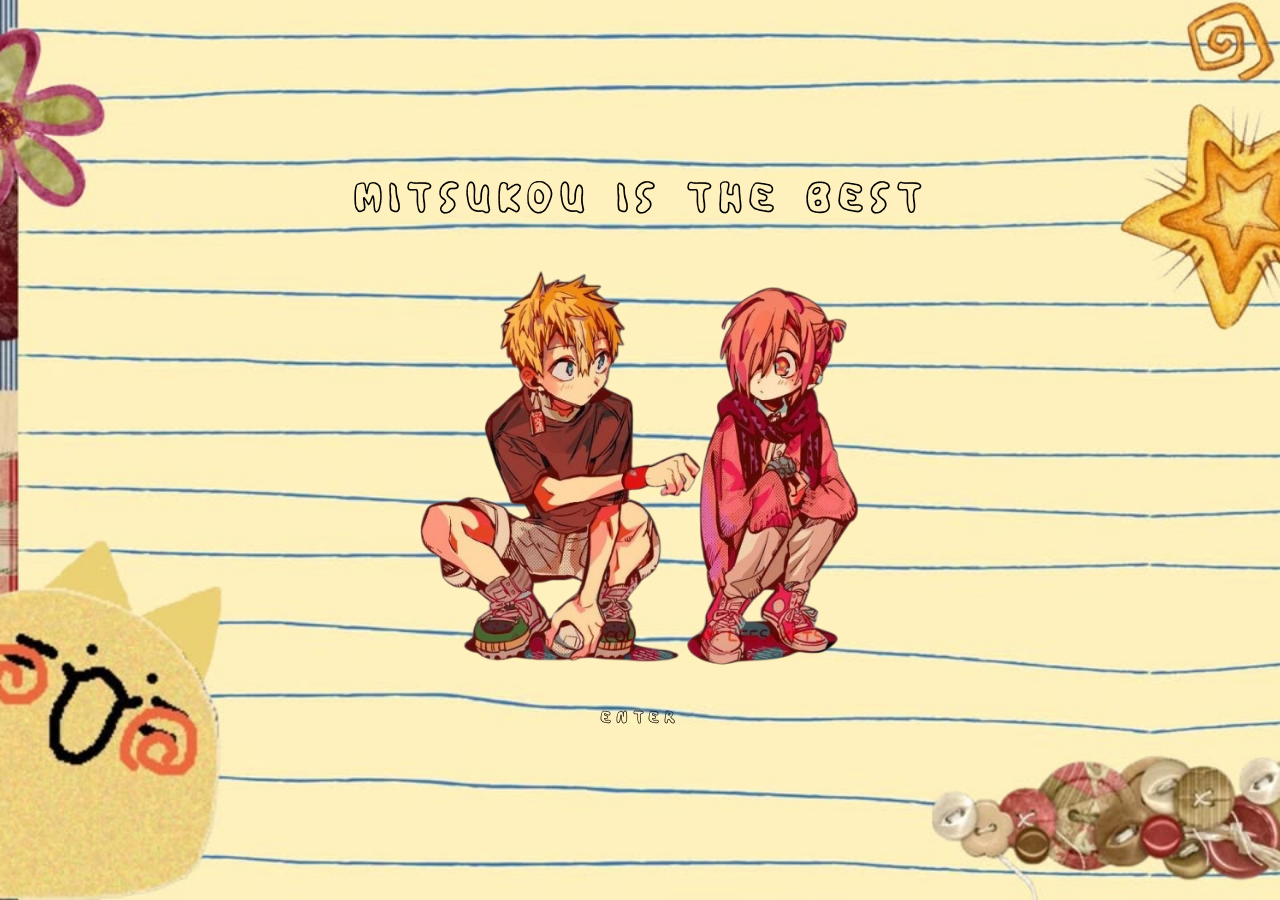
<file: index.html>
<!DOCTYPE html>
<html lang="en">
    <head>
        <meta charset="UTF-8">
        <meta name="viewport" content="width=device-width, initial-scale=1.0">
        <title>MITSUKOU4LIFE</title>
        <link rel="stylesheet" href="style.css">
        <link rel="icon" href="images/favicon.png">
    </head>
    <body>
        <main class="opening">
            <div class="intro-text">
                <p>MITSUKOU IS THE BEST</p>
                <div class="character-image">
                    <img src="images/main.png" alt="my babies">
                </div>
                <div class="enter-section">
                    <a href="home.html"class=enter-button>ENTER</a>
                </div>
            </div>
        </main>
    </body>
</html>
</file>
<file: style.css>
@font-face {
    font-family: "Custom";
    src: url("index.otf") format("opentype");
    font-weight: normal;
    font-style: normal;
}

* {
    margin: 0;
    padding: 0;
    box-sizing: border-box;
}

body {
    background-image: url("background.jpg");
    background-size: cover;
    background-position: center;
    background-repeat: no-repeat;
    background-attachment: fixed;
    font-family: "Custom";
    color: #fff;
    min-height: 100vh;
}

.opening {
    min-height: 100vh;
    display: flex;
    flex-direction: column;
    align-items: center;
    justify-content: center;
    text-align: center;
    overflow: hidden;
    position: relative;
}

.intro-text p {
    font-size: clamp(35px, 6vw, 65px);
    letter-spacing: 5px;
    margin-bottom: 25px;
    color: black;
    animation: fadeDown 1.5 ease;
}

.character-image img {
    width: 450px;
    max-width: 85vw;
    height: auto;
    animation: fadeIn 2s ease;
}

.enter-section {
    margin-top: 30px;
    animation: fadeUp 2s ease;
    color: black;
}

.enter-button {
    display: inline-block;
    color: black;
    text-decoration: none;
    font-size: 27px;
    letter-spacing: 5px;
    transition: 0.3s ease;
}

.enter-button:hover {
    color: black;
    transform: scale(1.1);
}

@keyframes fadeDown {
    from {
        opacity: 0;
        transform: translateY(-30px);
    }
    to {
        opacity: 3;
        transform: translateY(0);
    }
}

@keyframes fadeIn {
    from {
        opacity: 0;
        transform: scale(0.9);
    }

    to {
        opacity: 1;
        transform: scale(1);
    }
}

@keyframes fadeUp {
    from {
        opacity: 0;
        transform: translateY(20px);
    }

    to {
        opacity: 1;
        transform: translateY(0);
    }
}
</file>
